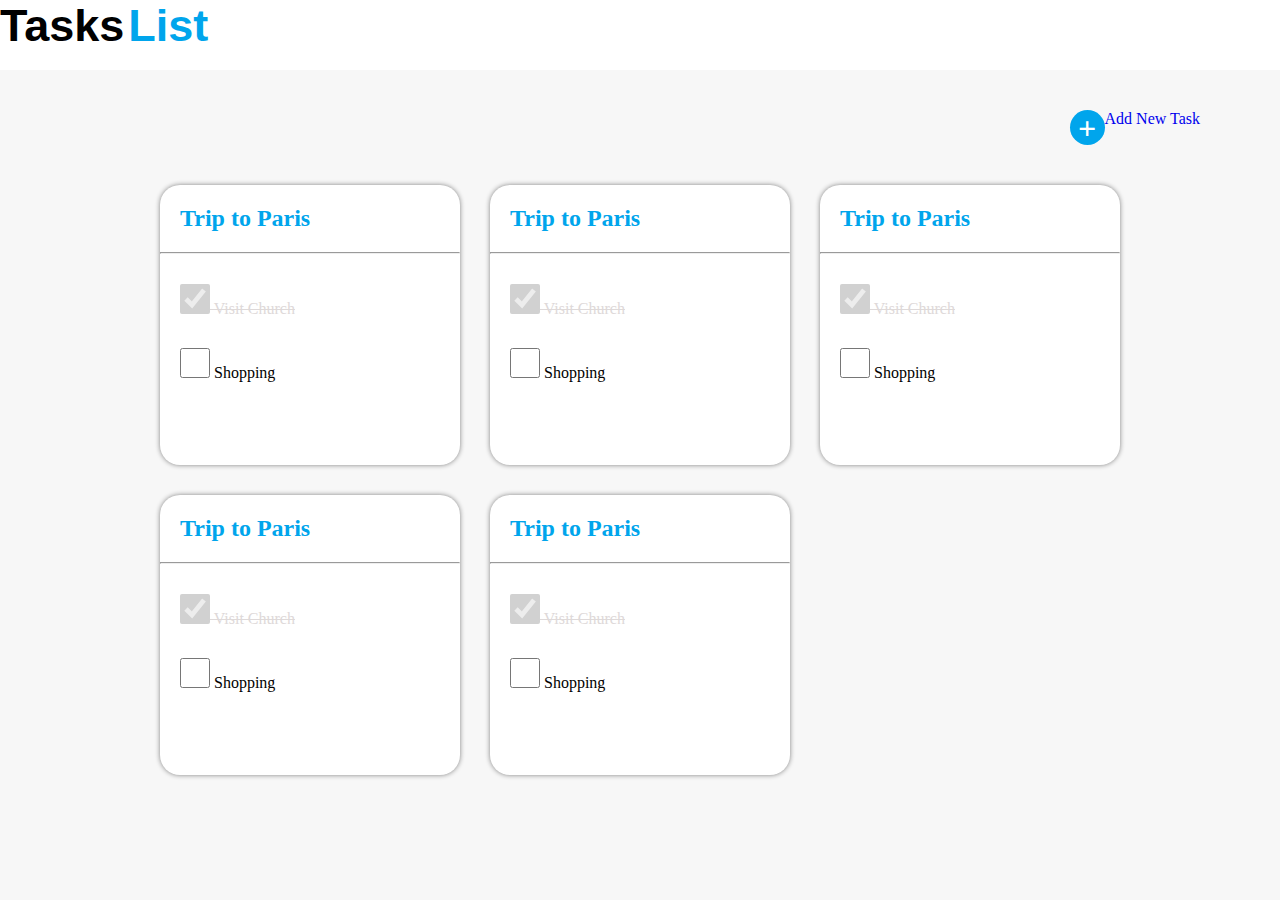
<file: index.html>
<!DOCTYPE html>
<html lang="en">

<head>
    <meta charset="UTF-8" />
    <meta name="viewport" content="width=device-width, initial-scale=1.0" />
    <title>Document</title>
    <link rel="stylesheet" href="./style.css" />
</head>

<body>
    <div class="navbar">
        <span>Tasks</span>
        <span id="list">List</span>
    </div>
 
    <a href="./indexTwo.html" class="icon-text">
        <div class="circle">
            <div class="plus">+</div>
        </div>
        <div class="addtext">Add New Task</div>
    </a>
    


    <div class="card">
        <div class="box">
            <a href="./indexThree.html"><h2>Trip to Paris</h2></a>
            <hr>
            <label>
                <input type="checkbox" checked disabled> Visit Church
            </label>
            <br>
            <input type="checkbox"> Shopping
        </div>
        <div class="box">
            <h2>Trip to Paris</h2>
            <hr>
            <label>
                <input type="checkbox" checked disabled> Visit Church
            </label>
            <br>
            <input type="checkbox"> Shopping
        </div>
        <div class="box">
            <h2>Trip to Paris</h2>
            <hr>
            <label>
                <input type="checkbox" checked disabled> Visit Church
            </label>
            <br>
            <input type="checkbox"> Shopping
        </div>
        <div class="box">
            <h2>Trip to Paris</h2>
            <hr>
            <label>
                <input type="checkbox" checked disabled> Visit Church
            </label>
            <br>
            <input type="checkbox"> Shopping
        </div>
        <div class="box">
            <h2>Trip to Paris</h2>
            <hr>
            <label>
                <input type="checkbox" checked disabled> Visit Church
            </label>
            <br>
            <input type="checkbox"> Shopping
        </div>
        <div class="box box6"></div>
    </div>
    </div>
</body>

</html>
</file>
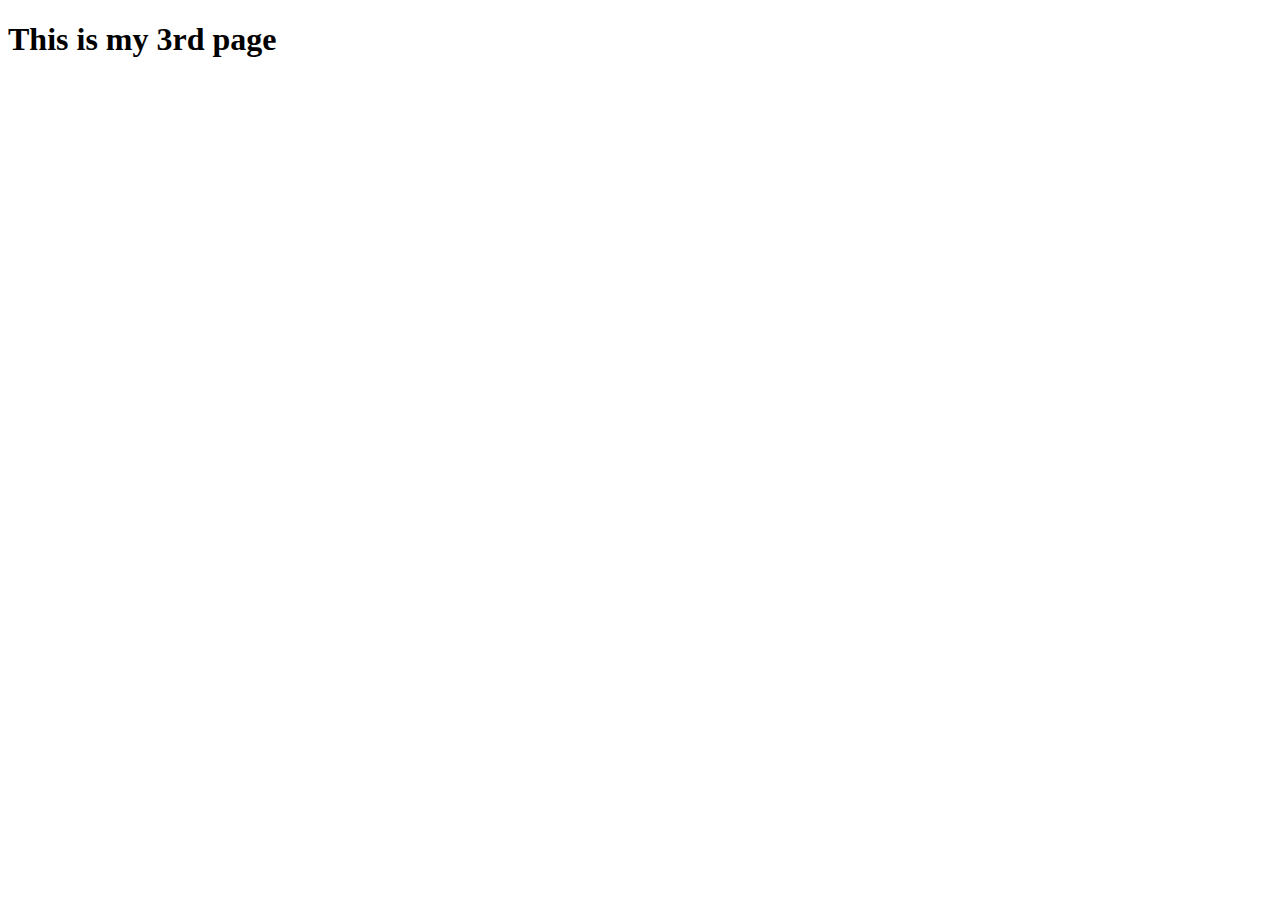
<file: indexThree.html>
<!DOCTYPE html>
<html lang="en">
<head>
    <meta charset="UTF-8">
    <meta name="viewport" content="width=device-width, initial-scale=1.0">
    <title>Document</title>
</head>
<body>

    <h1>This is my 3rd page</h1>
    
</body>
</html>
</file>
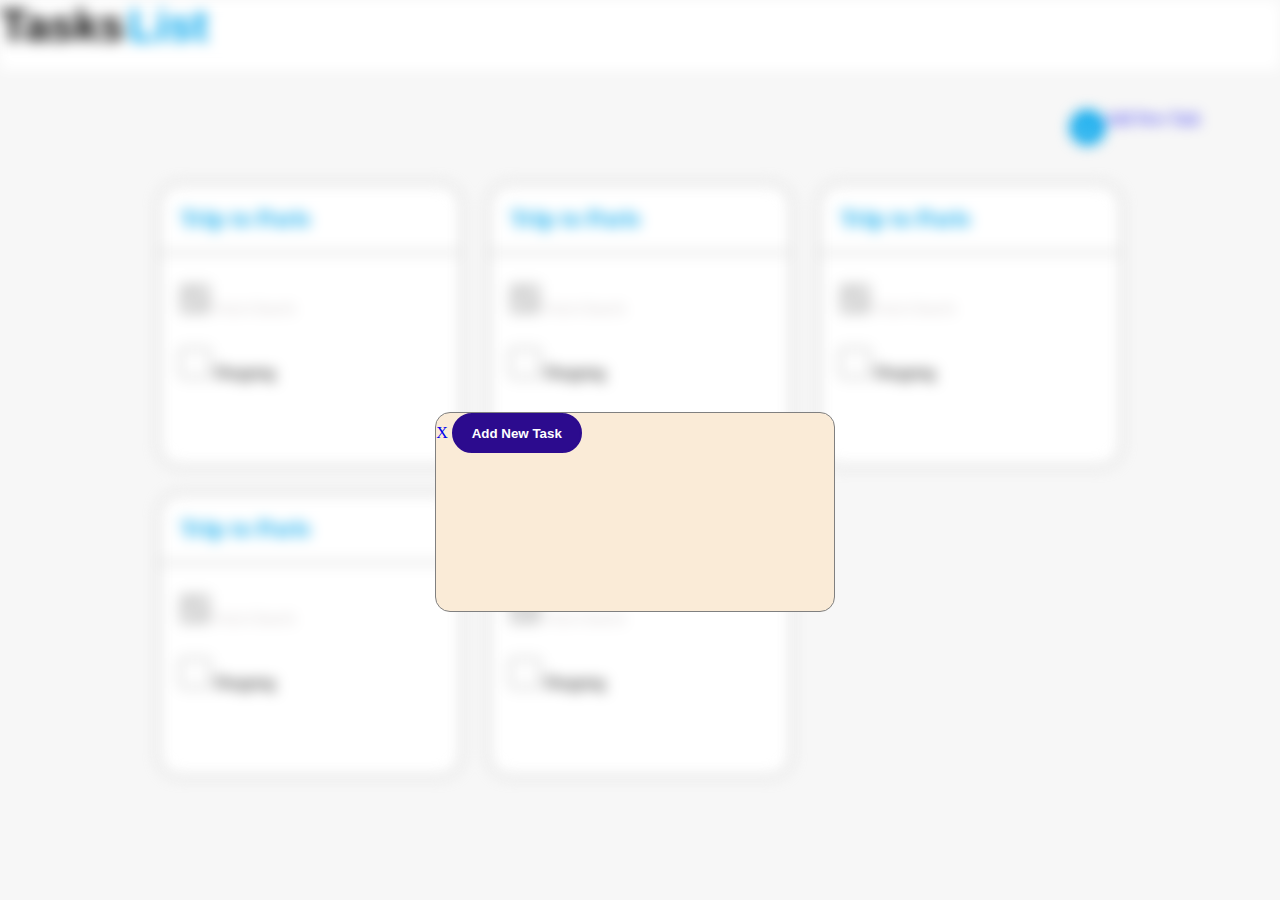
<file: indexTwo.html>
<!DOCTYPE html>
<html lang="en">

<head>
    <meta charset="UTF-8">
    <meta name="viewport" content="width=device-width, initial-scale=1.0">
    <title>Document</title>
    <link rel="stylesheet" href="./style.css">
</head>

<body>

    <div class="parent">
        <div class="navbar">
            <span>Tasks</span>
            <span id="list">List</span>
        </div>

        <a href="./indexTwo.html" class="icon-text">
            <div class="circle">
                <div class="plus">+</div>
            </div>
            <div class="addtext">Add New Task</div>
        </a>

        <div class="card">
            <div class="box">
                <a href="./indexThree.html">
                    <h2>Trip to Paris</h2>
                </a>
                <hr>
                <label>
                    <input type="checkbox" checked disabled> Visit Church
                </label>
                <br>
                <input type="checkbox"> Shopping
            </div>
            <div class="box">
                <h2>Trip to Paris</h2>
                <hr>
                <label>
                    <input type="checkbox" checked disabled> Visit Church
                </label>
                <br>
                <input type="checkbox"> Shopping
            </div>
            <div class="box">
                <h2>Trip to Paris</h2>
                <hr>
                <label>
                    <input type="checkbox" checked disabled> Visit Church
                </label>
                <br>
                <input type="checkbox"> Shopping
            </div>
            <div class="box">
                <h2>Trip to Paris</h2>
                <hr>
                <label>
                    <input type="checkbox" checked disabled> Visit Church
                </label>
                <br>
                <input type="checkbox"> Shopping
            </div>
            <div class="box">
                <h2>Trip to Paris</h2>
                <hr>
                <label>
                    <input type="checkbox" checked disabled> Visit Church
                </label>
                <br>
                <input type="checkbox"> Shopping
            </div>
            <div class="box box6"></div>
        </div>
    </div>
    </div>


    <div class="add-new-task">
        <a href="./index.html">X</a>
        <button class="addtask">Add New Task</button>
    </div>



</body>

</html>
</file>
<file: style.css>
*{
    margin: 0;
    padding:0;
    box-sizing: border-box;
}

body{
    background-color:#F7F7F7;
}

.navbar{
    height: 70px;
    background-color: #FFFFFF;
}

span{
    font-size: 45px;
    font-weight: bold;
    font-family: Arial, Helvetica, sans-serif;
}

#list{
    color:#00A5EC;
}

.circle{
    width: 35px;
    height: 35px;
    border-radius: 50%;
    background-color: #00A5EC;
    
}
.plus{
    font-size: 32px;
    font-weight: bold;
    color: white;
    text-align: center;
}

.icon-text{
    display: flex;
    justify-content: flex-end;
    /* margin:50px 80px 50px 0px ; */
    padding:40px 80px 40px 0px  ;
}

a{
    text-decoration: none;
}

.card{
    display: flex;
    justify-content: center;
    flex-wrap: wrap;
    gap: 30px;
  
}

.box{
    width: 300px;
    height: 280px;
    background-color: white;
    border-radius: 20px;
    box-shadow: 0px 0px 5px gray;
}
h2{
    padding: 20px;
    color: #00A5EC;
}
input{
    margin-left: 20px;
    margin-top: 30px;
}

input[type="checkbox"]{
    width: 30px;
    height: 30px;
}



label{
    text-decoration: line-through;
    color: #ded9d9;
}

.box6{
    visibility: hidden;
}



/* Second page code */

.parent{
    filter: blur(7px);
}

.add-new-task{
    width: 400px;
    height: 200px;
    border: 1px solid gray;
    border-radius: 15px;
    background-color: antiquewhite;
    position: absolute;
    left: 34%;
    bottom: 32%;
}

.addtask {
    min-width: 130px;
    height: 40px;
    color: #fff;
    padding: 5px 10px;
    font-weight: bold;
    cursor: pointer;
    transition: all 0.3s ease;
    position: relative;
    display: inline-block;
    outline: none;
    border-radius: 20px;
    border: 2px solid #2c0b8e;
    background: #2c0b8e;
  }
  .addtask:hover {
    background: #fff;
    color: #2c0b8e
  }


  @media only screen and (min-width:300px) and (max-width:600px){

    .icon-text{
        padding: 30px 100px 30px 0px;
    }

    .addtext{
        visibility: hidden;
        /* display: none; */
    }

    .box{
        width: 380px;
        height: 320px;
    }

  }
</file>
